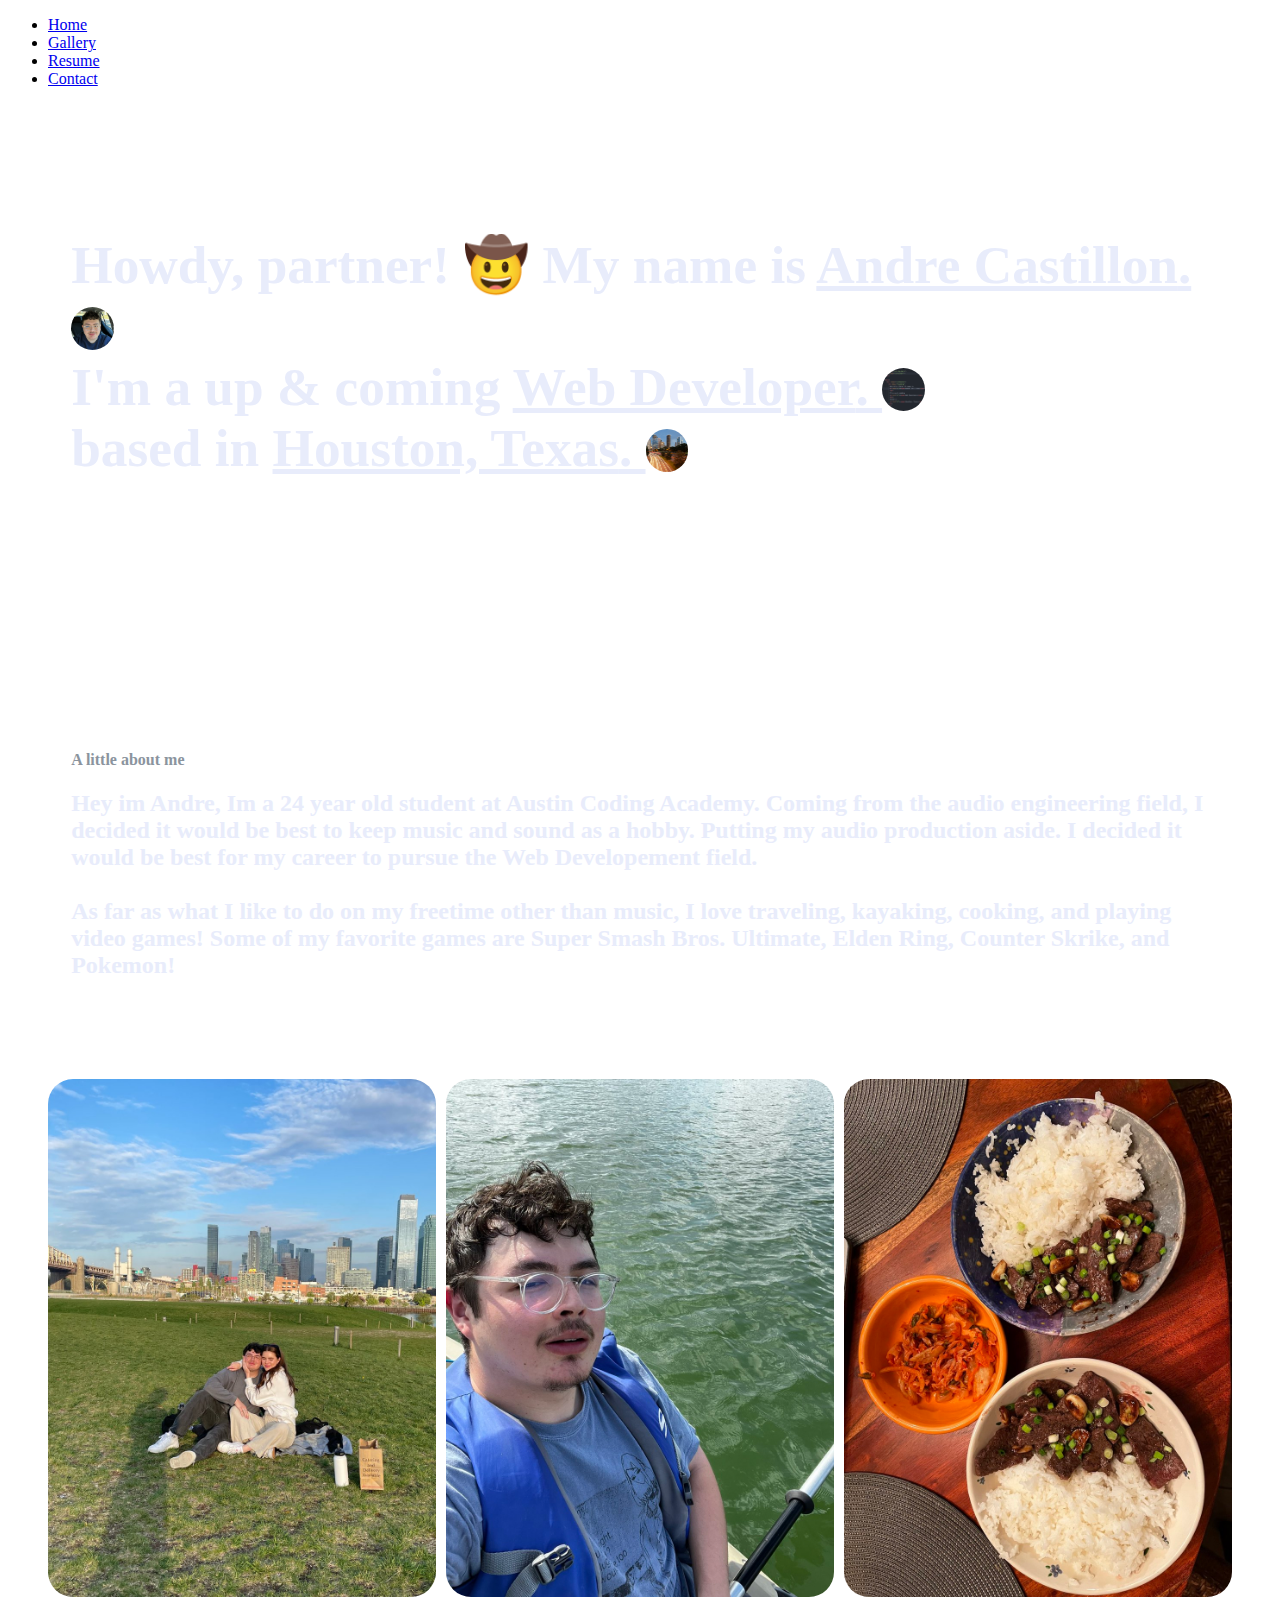
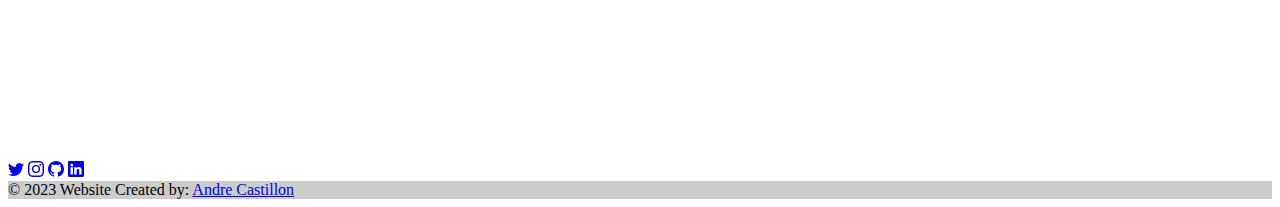
<file: index.html>
<!DOCTYPE html>
<html lang="en">
<head>
  <meta charset="UTF-8">
  <meta http-equiv="X-UA-Compatible" content="IE=edge">
  <meta name="viewport" content="width=device-width, initial-scale=1.0">
  <link rel="icon" href="./favicon.ico">
  <link rel="stylesheet" href="styles.css">
  <link href="https://cdn.jsdelivr.net/npm/bootstrap@5.3.0-alpha1/dist/css/bootstrap.min.css" rel="stylesheet" integrity="sha384-GLhlTQ8iRABdZLl6O3oVMWSktQOp6b7In1Zl3/Jr59b6EGGoI1aFkw7cmDA6j6gD" crossorigin="anonymous">
  <link rel="stylesheet" href="https://cdn.jsdelivr.net/npm/bootstrap-icons@1.10.3/font/bootstrap-icons.css">
  <title>Homepage</title>
</head>
<body class="text-bg-dark">
  <div class="container">
    <header class="d-flex justify-content-center py-3">
      <ul class="nav nav-pills">
        <li class="nav-item"><a href="./index.html" class="nav-link active" aria-current="page">Home</a></li>
        <!-- <li class="nav-item"><a href="./Pages/about.html" class="nav-link">About</a></li> -->
        <li class="nav-item"><a href="./Pages/gallery.html" class="nav-link">Gallery</a></li>
        <li class="nav-item"><a href="./Pages/resume.html" class="nav-link">Resume</a></li>
        <li class="nav-item"><a href="./Pages/contact.html" class="nav-link">Contact</a></li>
      </ul>
    </header>
  </div>

  <main>
    <div class="box">
      <h1 class="heading">
        Howdy, partner! 🤠 My name is 
        <a href="#"><span>Andre Castillon</span>. <img src="./Content/headshot.png" loading="lazy" width="800" height="800" alt="Photo of Andre Castillon"></a>
        <br>
        I'm a up & coming
        <a href="#"><span>Web Developer</span>. <img src="./Content/codescreenshot.png" loading="lazy" width="800" height="800" alt="Photo of Webpage"></a>
        <br>
        based in
        <a href="#"><span>Houston, Texas</span>. <img src="./Content/houstonTexas.png" loading="lazy" width="800" height="800" alt="Photo of Audio Production"></a>
      </h1>
    </div>

    <div class="box-2">
      <h4>A little about me</h3>
      <h2>
        Hey im Andre, Im a 24 year old student at Austin Coding Academy. Coming from the audio engineering field, I decided it would be best to keep music and sound as a hobby. Putting my audio production aside. I decided it would be best for my career to pursue the Web Developement field.
        <br>
        <br>
        As far as what I like to do on my freetime other than music, I love traveling, kayaking, cooking, and playing video games! Some of my favorite games are Super Smash Bros. Ultimate, Elden Ring, Counter Skrike, and Pokemon!
      </h2>
    </div>

    <div class="image-box">
      <div class="image-item">
        <img src="./Content/about 1.jpg" loading="lazy" alt="traveling" style="width:100%">
      </div>
      <div class="image-item">
        <img src="./Content/about-2.jpg" loading="lazy" alt="kayaking" style="width:100%">
      </div>
      <div class="image-item">
        <img src="./Content/about-3.jpg" loading="lazy" alt="cooking" style="width:100%">
      </div>
    </div>

  </main>

  <footer class="bg-dark text-center text-white">
    <!-- Grid container -->
    <div class="container p-4 pb-0">
      <!-- Section: Social media -->
      <section class="mb-4">
  
        <!-- Twitter -->
        <a class="btn btn-outline-light btn-floating m-1" href="https://twitter.com/vvndre77" role="button"
          ><svg xmlns="http://www.w3.org/2000/svg" width="16" height="16" fill="currentColor" class="bi bi-twitter" viewBox="0 0 16 16">
            <path d="M5.026 15c6.038 0 9.341-5.003 9.341-9.334 0-.14 0-.282-.006-.422A6.685 6.685 0 0 0 16 3.542a6.658 6.658 0 0 1-1.889.518 3.301 3.301 0 0 0 1.447-1.817 6.533 6.533 0 0 1-2.087.793A3.286 3.286 0 0 0 7.875 6.03a9.325 9.325 0 0 1-6.767-3.429 3.289 3.289 0 0 0 1.018 4.382A3.323 3.323 0 0 1 .64 6.575v.045a3.288 3.288 0 0 0 2.632 3.218 3.203 3.203 0 0 1-.865.115 3.23 3.23 0 0 1-.614-.057 3.283 3.283 0 0 0 3.067 2.277A6.588 6.588 0 0 1 .78 13.58a6.32 6.32 0 0 1-.78-.045A9.344 9.344 0 0 0 5.026 15z"/>
          </svg></i></a>
  
        <!-- Instagram -->
        <a class="btn btn-outline-light btn-floating m-1" href="https://www.instagram.com/vvndre77/" role="button"
          ><svg xmlns="http://www.w3.org/2000/svg" width="16" height="16" fill="currentColor" class="bi bi-instagram" viewBox="0 0 16 16">
            <path d="M8 0C5.829 0 5.556.01 4.703.048 3.85.088 3.269.222 2.76.42a3.917 3.917 0 0 0-1.417.923A3.927 3.927 0 0 0 .42 2.76C.222 3.268.087 3.85.048 4.7.01 5.555 0 5.827 0 8.001c0 2.172.01 2.444.048 3.297.04.852.174 1.433.372 1.942.205.526.478.972.923 1.417.444.445.89.719 1.416.923.51.198 1.09.333 1.942.372C5.555 15.99 5.827 16 8 16s2.444-.01 3.298-.048c.851-.04 1.434-.174 1.943-.372a3.916 3.916 0 0 0 1.416-.923c.445-.445.718-.891.923-1.417.197-.509.332-1.09.372-1.942C15.99 10.445 16 10.173 16 8s-.01-2.445-.048-3.299c-.04-.851-.175-1.433-.372-1.941a3.926 3.926 0 0 0-.923-1.417A3.911 3.911 0 0 0 13.24.42c-.51-.198-1.092-.333-1.943-.372C10.443.01 10.172 0 7.998 0h.003zm-.717 1.442h.718c2.136 0 2.389.007 3.232.046.78.035 1.204.166 1.486.275.373.145.64.319.92.599.28.28.453.546.598.92.11.281.24.705.275 1.485.039.843.047 1.096.047 3.231s-.008 2.389-.047 3.232c-.035.78-.166 1.203-.275 1.485a2.47 2.47 0 0 1-.599.919c-.28.28-.546.453-.92.598-.28.11-.704.24-1.485.276-.843.038-1.096.047-3.232.047s-2.39-.009-3.233-.047c-.78-.036-1.203-.166-1.485-.276a2.478 2.478 0 0 1-.92-.598 2.48 2.48 0 0 1-.6-.92c-.109-.281-.24-.705-.275-1.485-.038-.843-.046-1.096-.046-3.233 0-2.136.008-2.388.046-3.231.036-.78.166-1.204.276-1.486.145-.373.319-.64.599-.92.28-.28.546-.453.92-.598.282-.11.705-.24 1.485-.276.738-.034 1.024-.044 2.515-.045v.002zm4.988 1.328a.96.96 0 1 0 0 1.92.96.96 0 0 0 0-1.92zm-4.27 1.122a4.109 4.109 0 1 0 0 8.217 4.109 4.109 0 0 0 0-8.217zm0 1.441a2.667 2.667 0 1 1 0 5.334 2.667 2.667 0 0 1 0-5.334z"/>
          </svg></a>

        <!-- Github -->
        <a class="btn btn-outline-light btn-floating m-1" href="https://github.com/vvndre" role="button"
          ><svg xmlns="http://www.w3.org/2000/svg" width="16" height="16" fill="currentColor" class="bi bi-github" viewBox="0 0 16 16">
            <path d="M8 0C3.58 0 0 3.58 0 8c0 3.54 2.29 6.53 5.47 7.59.4.07.55-.17.55-.38 0-.19-.01-.82-.01-1.49-2.01.37-2.53-.49-2.69-.94-.09-.23-.48-.94-.82-1.13-.28-.15-.68-.52-.01-.53.63-.01 1.08.58 1.23.82.72 1.21 1.87.87 2.33.66.07-.52.28-.87.51-1.07-1.78-.2-3.64-.89-3.64-3.95 0-.87.31-1.59.82-2.15-.08-.2-.36-1.02.08-2.12 0 0 .67-.21 2.2.82.64-.18 1.32-.27 2-.27.68 0 1.36.09 2 .27 1.53-1.04 2.2-.82 2.2-.82.44 1.1.16 1.92.08 2.12.51.56.82 1.27.82 2.15 0 3.07-1.87 3.75-3.65 3.95.29.25.54.73.54 1.48 0 1.07-.01 1.93-.01 2.2 0 .21.15.46.55.38A8.012 8.012 0 0 0 16 8c0-4.42-3.58-8-8-8z"/>
          </svg></a>        
  
        <!-- Linkedin -->
        <a class="btn btn-outline-light btn-floating m-1" href="https://www.linkedin.com/in/andre-castillon-32330822b/" role="button"
          ><svg xmlns="http://www.w3.org/2000/svg" width="16" height="16" fill="currentColor" class="bi bi-linkedin" viewBox="0 0 16 16">
            <path d="M0 1.146C0 .513.526 0 1.175 0h13.65C15.474 0 16 .513 16 1.146v13.708c0 .633-.526 1.146-1.175 1.146H1.175C.526 16 0 15.487 0 14.854V1.146zm4.943 12.248V6.169H2.542v7.225h2.401zm-1.2-8.212c.837 0 1.358-.554 1.358-1.248-.015-.709-.52-1.248-1.342-1.248-.822 0-1.359.54-1.359 1.248 0 .694.521 1.248 1.327 1.248h.016zm4.908 8.212V9.359c0-.216.016-.432.08-.586.173-.431.568-.878 1.232-.878.869 0 1.216.662 1.216 1.634v3.865h2.401V9.25c0-2.22-1.184-3.252-2.764-3.252-1.274 0-1.845.7-2.165 1.193v.025h-.016a5.54 5.54 0 0 1 .016-.025V6.169h-2.4c.03.678 0 7.225 0 7.225h2.4z"/>
          </svg></a>
      </section>
      <!-- Section: Social media -->
    </div>
    <!-- Grid container -->
  
    <!-- Copyright -->
    <div class="text-center p-3" style="background-color: rgba(0, 0, 0, 0.2);">
      © 2023 Website Created by:
      <a class="text-white" href="https://github.com/vvndre">Andre Castillon</a>
    </div>
    <!-- Copyright -->
  </footer>
</body>
</html>
</file>
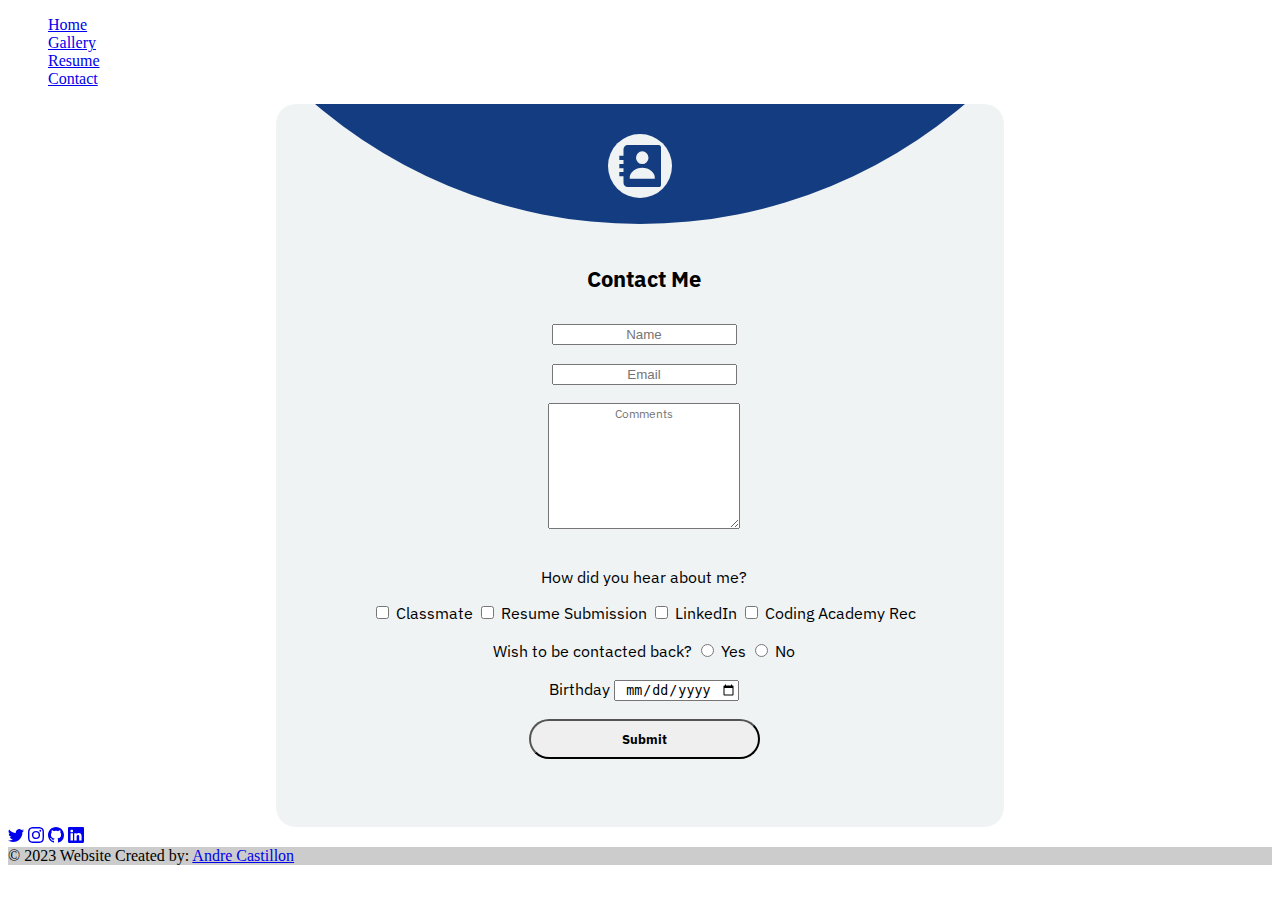
<file: Pages/contact.html>
<!DOCTYPE html>
<html lang="en">
<head>
  <meta charset="UTF-8">
  <meta http-equiv="X-UA-Compatible" content="IE=edge">
  <meta name="viewport" content="width=device-width, initial-scale=1.0">
  <link rel="icon" href="../favicon.ico">
  <link rel="stylesheet" href="../Styles/contact.css">
  <link href="https://cdn.jsdelivr.net/npm/bootstrap@5.3.0-alpha1/dist/css/bootstrap.min.css" rel="stylesheet" integrity="sha384-GLhlTQ8iRABdZLl6O3oVMWSktQOp6b7In1Zl3/Jr59b6EGGoI1aFkw7cmDA6j6gD" crossorigin="anonymous">
  <link rel="stylesheet" href="https://cdn.jsdelivr.net/npm/bootstrap-icons@1.10.3/font/bootstrap-icons.css">
  <link href='https://unpkg.com/boxicons@2.1.4/css/boxicons.min.css' rel='stylesheet'>
  <link rel="preconnect" href="https://fonts.googleapis.com">
  <link rel="preconnect" href="https://fonts.gstatic.com" crossorigin>
  <link href="https://fonts.googleapis.com/css2?family=IBM+Plex+Sans+Condensed:ital,wght@0,400;0,700;1,400&family=IBM+Plex+Sans:ital,wght@0,400;0,700;1,400&display=swap" rel="stylesheet">
  <title>Contact Me</title>
</head>
<body class="text-bg-dark">
  <div class="container">
    <header class="d-flex justify-content-center py-3">
      <ul class="nav nav-pills">
        <li class="nav-item"><a href="../index.html" class="nav-link" aria-current="page">Home</a></li>
        <li class="nav-item"><a href="./gallery.html" class="nav-link">Gallery</a></li>
        <li class="nav-item"><a href="./resume.html" class="nav-link">Resume</a></li>
        <li class="nav-item"><a href="./contact.html" class="nav-link active">Contact</a></li>
      </ul>
    </header>
  </div>

  <main>
  <div class="main-container">
    <div class="logo"><i class='bx bxs-contact'></i></div>
    <h2>Contact Me</h2>

    <form id="form" action="">
      <div class="form-group">
      <label for="name"></label>
      <input id="name" name="name" type="text" placeholder="Name" required>
      </div>

      <div class="form-group">
      <label for="email"></label>
      <input id="email" name="email" type="email" placeholder="Email" required>
      </div>

      <div class="form-group">
        <label for="comments"></label>
        <textarea id="comments" name="comments" placeholder="Comments" cols="24" rows="8" minlength="20" maxlength="500"></textarea>
      </div>

      <div class="form-group">
       <p></p>How did you hear about me?</p>
        
          <input type="checkbox" class="checkbox" name="Classmate"> Classmate
          <input type="checkbox" class="checkbox" name="Resume Submission"> Resume Submission
          <input type="checkbox" class="checkbox" name="LinkedIn"> LinkedIn
          <input type="checkbox" class="checkbox" name="Coding Academy Rec"> Coding Academy Rec
      </div>

      <div class="form-group">
        <label for="Contact Back?">Wish to be contacted back?</label>
        <input id="contactback" type="radio" name="radAnswer"> Yes
        <input type="radio" name="radAnswer"> No
      </div>

      <div class="form-group">
      <label for="date">Birthday</label>
      <input id="bday" type="date">
      </div>

      <div class="button">
      <button type="submit">Submit</button>
      </div>

    </form>
    </div>
  </main>

  <footer class="bg-dark text-center text-white">
    <!-- Grid container -->
    <div class="container p-4 pb-0">
      <!-- Section: Social media -->
      <section class="mb-4">
  
        <!-- Twitter -->
        <a class="btn btn-outline-light btn-floating m-1" href="https://twitter.com/vvndre77" role="button"
          ><svg xmlns="http://www.w3.org/2000/svg" width="16" height="16" fill="currentColor" class="bi bi-twitter" viewBox="0 0 16 16">
            <path d="M5.026 15c6.038 0 9.341-5.003 9.341-9.334 0-.14 0-.282-.006-.422A6.685 6.685 0 0 0 16 3.542a6.658 6.658 0 0 1-1.889.518 3.301 3.301 0 0 0 1.447-1.817 6.533 6.533 0 0 1-2.087.793A3.286 3.286 0 0 0 7.875 6.03a9.325 9.325 0 0 1-6.767-3.429 3.289 3.289 0 0 0 1.018 4.382A3.323 3.323 0 0 1 .64 6.575v.045a3.288 3.288 0 0 0 2.632 3.218 3.203 3.203 0 0 1-.865.115 3.23 3.23 0 0 1-.614-.057 3.283 3.283 0 0 0 3.067 2.277A6.588 6.588 0 0 1 .78 13.58a6.32 6.32 0 0 1-.78-.045A9.344 9.344 0 0 0 5.026 15z"/>
          </svg></i></a>
  
        <!-- Instagram -->
        <a class="btn btn-outline-light btn-floating m-1" href="https://www.instagram.com/vvndre77/" role="button"
          ><svg xmlns="http://www.w3.org/2000/svg" width="16" height="16" fill="currentColor" class="bi bi-instagram" viewBox="0 0 16 16">
            <path d="M8 0C5.829 0 5.556.01 4.703.048 3.85.088 3.269.222 2.76.42a3.917 3.917 0 0 0-1.417.923A3.927 3.927 0 0 0 .42 2.76C.222 3.268.087 3.85.048 4.7.01 5.555 0 5.827 0 8.001c0 2.172.01 2.444.048 3.297.04.852.174 1.433.372 1.942.205.526.478.972.923 1.417.444.445.89.719 1.416.923.51.198 1.09.333 1.942.372C5.555 15.99 5.827 16 8 16s2.444-.01 3.298-.048c.851-.04 1.434-.174 1.943-.372a3.916 3.916 0 0 0 1.416-.923c.445-.445.718-.891.923-1.417.197-.509.332-1.09.372-1.942C15.99 10.445 16 10.173 16 8s-.01-2.445-.048-3.299c-.04-.851-.175-1.433-.372-1.941a3.926 3.926 0 0 0-.923-1.417A3.911 3.911 0 0 0 13.24.42c-.51-.198-1.092-.333-1.943-.372C10.443.01 10.172 0 7.998 0h.003zm-.717 1.442h.718c2.136 0 2.389.007 3.232.046.78.035 1.204.166 1.486.275.373.145.64.319.92.599.28.28.453.546.598.92.11.281.24.705.275 1.485.039.843.047 1.096.047 3.231s-.008 2.389-.047 3.232c-.035.78-.166 1.203-.275 1.485a2.47 2.47 0 0 1-.599.919c-.28.28-.546.453-.92.598-.28.11-.704.24-1.485.276-.843.038-1.096.047-3.232.047s-2.39-.009-3.233-.047c-.78-.036-1.203-.166-1.485-.276a2.478 2.478 0 0 1-.92-.598 2.48 2.48 0 0 1-.6-.92c-.109-.281-.24-.705-.275-1.485-.038-.843-.046-1.096-.046-3.233 0-2.136.008-2.388.046-3.231.036-.78.166-1.204.276-1.486.145-.373.319-.64.599-.92.28-.28.546-.453.92-.598.282-.11.705-.24 1.485-.276.738-.034 1.024-.044 2.515-.045v.002zm4.988 1.328a.96.96 0 1 0 0 1.92.96.96 0 0 0 0-1.92zm-4.27 1.122a4.109 4.109 0 1 0 0 8.217 4.109 4.109 0 0 0 0-8.217zm0 1.441a2.667 2.667 0 1 1 0 5.334 2.667 2.667 0 0 1 0-5.334z"/>
          </svg></a>

        <!-- Github -->
        <a class="btn btn-outline-light btn-floating m-1" href="https://github.com/vvndre" role="button"
          ><svg xmlns="http://www.w3.org/2000/svg" width="16" height="16" fill="currentColor" class="bi bi-github" viewBox="0 0 16 16">
            <path d="M8 0C3.58 0 0 3.58 0 8c0 3.54 2.29 6.53 5.47 7.59.4.07.55-.17.55-.38 0-.19-.01-.82-.01-1.49-2.01.37-2.53-.49-2.69-.94-.09-.23-.48-.94-.82-1.13-.28-.15-.68-.52-.01-.53.63-.01 1.08.58 1.23.82.72 1.21 1.87.87 2.33.66.07-.52.28-.87.51-1.07-1.78-.2-3.64-.89-3.64-3.95 0-.87.31-1.59.82-2.15-.08-.2-.36-1.02.08-2.12 0 0 .67-.21 2.2.82.64-.18 1.32-.27 2-.27.68 0 1.36.09 2 .27 1.53-1.04 2.2-.82 2.2-.82.44 1.1.16 1.92.08 2.12.51.56.82 1.27.82 2.15 0 3.07-1.87 3.75-3.65 3.95.29.25.54.73.54 1.48 0 1.07-.01 1.93-.01 2.2 0 .21.15.46.55.38A8.012 8.012 0 0 0 16 8c0-4.42-3.58-8-8-8z"/>
          </svg></a>        
  
        <!-- Linkedin -->
        <a class="btn btn-outline-light btn-floating m-1" href="https://www.linkedin.com/in/andre-castillon-32330822b/" role="button"
          ><svg xmlns="http://www.w3.org/2000/svg" width="16" height="16" fill="currentColor" class="bi bi-linkedin" viewBox="0 0 16 16">
            <path d="M0 1.146C0 .513.526 0 1.175 0h13.65C15.474 0 16 .513 16 1.146v13.708c0 .633-.526 1.146-1.175 1.146H1.175C.526 16 0 15.487 0 14.854V1.146zm4.943 12.248V6.169H2.542v7.225h2.401zm-1.2-8.212c.837 0 1.358-.554 1.358-1.248-.015-.709-.52-1.248-1.342-1.248-.822 0-1.359.54-1.359 1.248 0 .694.521 1.248 1.327 1.248h.016zm4.908 8.212V9.359c0-.216.016-.432.08-.586.173-.431.568-.878 1.232-.878.869 0 1.216.662 1.216 1.634v3.865h2.401V9.25c0-2.22-1.184-3.252-2.764-3.252-1.274 0-1.845.7-2.165 1.193v.025h-.016a5.54 5.54 0 0 1 .016-.025V6.169h-2.4c.03.678 0 7.225 0 7.225h2.4z"/>
          </svg></a>
      </section>
      <!-- Section: Social media -->
    </div>
    <!-- Grid container -->
  
    <!-- Copyright -->
    <div class="text-center p-3" style="background-color: rgba(0, 0, 0, 0.2);">
      © 2023 Website Created by:
      <a class="text-white" href="https://github.com/vvndre">Andre Castillon</a>
    </div>
    <!-- Copyright -->
  </footer>
</body>
</html>
</file>
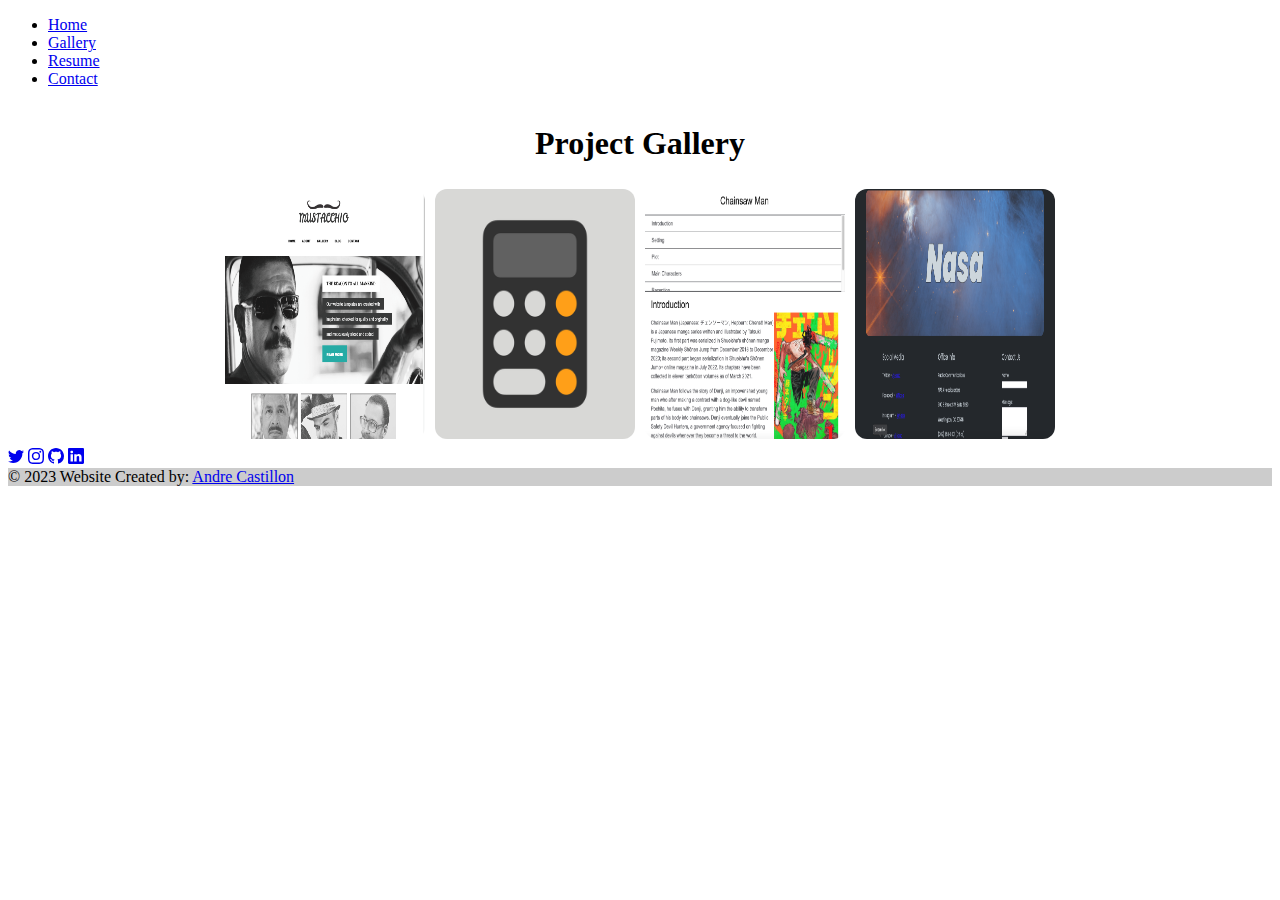
<file: Pages/gallery.html>
<!DOCTYPE html>
<html lang="en">

<head>
  <meta charset="UTF-8">
  <meta http-equiv="X-UA-Compatible" content="IE=edge">
  <meta name="viewport" content="width=device-width, initial-scale=1.0">
  <link rel="icon" href="../favicon.ico">
  <link rel="stylesheet" href="../Styles/gallery.css">
  <link href="https://cdn.jsdelivr.net/npm/bootstrap@5.3.0-alpha1/dist/css/bootstrap.min.css" rel="stylesheet"
    integrity="sha384-GLhlTQ8iRABdZLl6O3oVMWSktQOp6b7In1Zl3/Jr59b6EGGoI1aFkw7cmDA6j6gD" crossorigin="anonymous">
  <link rel="stylesheet" href="https://cdn.jsdelivr.net/npm/bootstrap-icons@1.10.3/font/bootstrap-icons.css">
  <title>Gallery</title>
</head>

<body class="text-bg-dark">
  <div class="container">
    <header class="d-flex justify-content-center py-3">
      <ul class="nav nav-pills">
        <li class="nav-item"><a href="../index.html" class="nav-link" aria-current="page">Home</a></li>
        <li class="nav-item"><a href="./gallery.html" class="nav-link active">Gallery</a></li>
        <li class="nav-item"><a href="./resume.html" class="nav-link">Resume</a></li>
        <li class="nav-item"><a href="./contact.html" class="nav-link">Contact</a></li>
      </ul>
    </header>
  </div>

  <main id="photos">
    <h1>Project Gallery</h1>
    <div class="images">
      <a href="https://vvndre.github.io/hairSalonWebsite/" target="_blank"> <img src="../Content/hairSalonWebsite.png"> </a>
      <!-- <img class="fillerbox" src="../Content/filler-img.png"> </a>
      <img class="fillerbox" src="../Content/filler-img.png"> </a>
      <img class="fillerbox" src="../Content/filler-img.png"> </a>
      <img class="fillerbox" src="../Content/filler-img.png"> </a>
      <img class="fillerbox" src="../Content/filler-img.png"> </a>
      <img class="fillerbox" src="../Content/filler-img.png"> </a> -->
      <a href="https://vvndre.github.io/calculator-app-101/" target="_blank"> <img 
          src="../Content/calculator.png"> </a>
      <!-- <img class="fillerbox" src="../Content/filler-img.png"> </a>
      <img class="fillerbox" src="../Content/filler-img.png"> </a>
      <img class="fillerbox" src="../Content/filler-img.png"> </a>
      <img class="fillerbox" src="../Content/filler-img.png"> </a>
      <img class="fillerbox" src="../Content/filler-img.png"> </a>
      <img class="fillerbox" src="../Content/filler-img.png"> </a> -->
      <a href="https://vvndre.github.io/Chainsawman-Technical-Page/" target="_blank"> <img src="../Content/chainsawmanWiki.png"> </a>
      <!-- <img class="fillerbox" src="../Content/filler-img.png"> </a>
      <img class="fillerbox" src="../Content/filler-img.png"> </a>
      <img class="fillerbox" src="../Content/filler-img.png"> </a>
      <img class="fillerbox" src="../Content/filler-img.png"> </a>
      <img class="fillerbox" src="../Content/filler-img.png"> </a>
      <img class="fillerbox" src="../Content/filler-img.png"> </a> -->
      <a href="https://vvndre.github.io/nasa-contact-page/" target="_blank"> <img src="../Content/nasaWebsite.png"> </a>
    </div>
  </main>

  <footer class="bg-dark text-center text-white">
    <!-- Grid container -->
    <div class="container p-4 pb-0">
      <!-- Section: Social media -->
      <section class="mb-4">

        <!-- Twitter -->
        <a class="btn btn-outline-light btn-floating m-1" href="https://twitter.com/vvndre77" role="button"><svg
            xmlns="http://www.w3.org/2000/svg" width="16" height="16" fill="currentColor" class="bi bi-twitter"
            viewBox="0 0 16 16">
            <path
              d="M5.026 15c6.038 0 9.341-5.003 9.341-9.334 0-.14 0-.282-.006-.422A6.685 6.685 0 0 0 16 3.542a6.658 6.658 0 0 1-1.889.518 3.301 3.301 0 0 0 1.447-1.817 6.533 6.533 0 0 1-2.087.793A3.286 3.286 0 0 0 7.875 6.03a9.325 9.325 0 0 1-6.767-3.429 3.289 3.289 0 0 0 1.018 4.382A3.323 3.323 0 0 1 .64 6.575v.045a3.288 3.288 0 0 0 2.632 3.218 3.203 3.203 0 0 1-.865.115 3.23 3.23 0 0 1-.614-.057 3.283 3.283 0 0 0 3.067 2.277A6.588 6.588 0 0 1 .78 13.58a6.32 6.32 0 0 1-.78-.045A9.344 9.344 0 0 0 5.026 15z" />
          </svg></i></a>

        <!-- Instagram -->
        <a class="btn btn-outline-light btn-floating m-1" href="https://www.instagram.com/vvndre77/" role="button"><svg
            xmlns="http://www.w3.org/2000/svg" width="16" height="16" fill="currentColor" class="bi bi-instagram"
            viewBox="0 0 16 16">
            <path
              d="M8 0C5.829 0 5.556.01 4.703.048 3.85.088 3.269.222 2.76.42a3.917 3.917 0 0 0-1.417.923A3.927 3.927 0 0 0 .42 2.76C.222 3.268.087 3.85.048 4.7.01 5.555 0 5.827 0 8.001c0 2.172.01 2.444.048 3.297.04.852.174 1.433.372 1.942.205.526.478.972.923 1.417.444.445.89.719 1.416.923.51.198 1.09.333 1.942.372C5.555 15.99 5.827 16 8 16s2.444-.01 3.298-.048c.851-.04 1.434-.174 1.943-.372a3.916 3.916 0 0 0 1.416-.923c.445-.445.718-.891.923-1.417.197-.509.332-1.09.372-1.942C15.99 10.445 16 10.173 16 8s-.01-2.445-.048-3.299c-.04-.851-.175-1.433-.372-1.941a3.926 3.926 0 0 0-.923-1.417A3.911 3.911 0 0 0 13.24.42c-.51-.198-1.092-.333-1.943-.372C10.443.01 10.172 0 7.998 0h.003zm-.717 1.442h.718c2.136 0 2.389.007 3.232.046.78.035 1.204.166 1.486.275.373.145.64.319.92.599.28.28.453.546.598.92.11.281.24.705.275 1.485.039.843.047 1.096.047 3.231s-.008 2.389-.047 3.232c-.035.78-.166 1.203-.275 1.485a2.47 2.47 0 0 1-.599.919c-.28.28-.546.453-.92.598-.28.11-.704.24-1.485.276-.843.038-1.096.047-3.232.047s-2.39-.009-3.233-.047c-.78-.036-1.203-.166-1.485-.276a2.478 2.478 0 0 1-.92-.598 2.48 2.48 0 0 1-.6-.92c-.109-.281-.24-.705-.275-1.485-.038-.843-.046-1.096-.046-3.233 0-2.136.008-2.388.046-3.231.036-.78.166-1.204.276-1.486.145-.373.319-.64.599-.92.28-.28.546-.453.92-.598.282-.11.705-.24 1.485-.276.738-.034 1.024-.044 2.515-.045v.002zm4.988 1.328a.96.96 0 1 0 0 1.92.96.96 0 0 0 0-1.92zm-4.27 1.122a4.109 4.109 0 1 0 0 8.217 4.109 4.109 0 0 0 0-8.217zm0 1.441a2.667 2.667 0 1 1 0 5.334 2.667 2.667 0 0 1 0-5.334z" />
          </svg></a>

        <!-- Github -->
        <a class="btn btn-outline-light btn-floating m-1" href="https://github.com/vvndre" role="button"><svg
            xmlns="http://www.w3.org/2000/svg" width="16" height="16" fill="currentColor" class="bi bi-github"
            viewBox="0 0 16 16">
            <path
              d="M8 0C3.58 0 0 3.58 0 8c0 3.54 2.29 6.53 5.47 7.59.4.07.55-.17.55-.38 0-.19-.01-.82-.01-1.49-2.01.37-2.53-.49-2.69-.94-.09-.23-.48-.94-.82-1.13-.28-.15-.68-.52-.01-.53.63-.01 1.08.58 1.23.82.72 1.21 1.87.87 2.33.66.07-.52.28-.87.51-1.07-1.78-.2-3.64-.89-3.64-3.95 0-.87.31-1.59.82-2.15-.08-.2-.36-1.02.08-2.12 0 0 .67-.21 2.2.82.64-.18 1.32-.27 2-.27.68 0 1.36.09 2 .27 1.53-1.04 2.2-.82 2.2-.82.44 1.1.16 1.92.08 2.12.51.56.82 1.27.82 2.15 0 3.07-1.87 3.75-3.65 3.95.29.25.54.73.54 1.48 0 1.07-.01 1.93-.01 2.2 0 .21.15.46.55.38A8.012 8.012 0 0 0 16 8c0-4.42-3.58-8-8-8z" />
          </svg></a>

        <!-- Linkedin -->
        <a class="btn btn-outline-light btn-floating m-1" href="https://www.linkedin.com/in/andre-castillon-32330822b/"
          role="button"><svg xmlns="http://www.w3.org/2000/svg" width="16" height="16" fill="currentColor"
            class="bi bi-linkedin" viewBox="0 0 16 16">
            <path
              d="M0 1.146C0 .513.526 0 1.175 0h13.65C15.474 0 16 .513 16 1.146v13.708c0 .633-.526 1.146-1.175 1.146H1.175C.526 16 0 15.487 0 14.854V1.146zm4.943 12.248V6.169H2.542v7.225h2.401zm-1.2-8.212c.837 0 1.358-.554 1.358-1.248-.015-.709-.52-1.248-1.342-1.248-.822 0-1.359.54-1.359 1.248 0 .694.521 1.248 1.327 1.248h.016zm4.908 8.212V9.359c0-.216.016-.432.08-.586.173-.431.568-.878 1.232-.878.869 0 1.216.662 1.216 1.634v3.865h2.401V9.25c0-2.22-1.184-3.252-2.764-3.252-1.274 0-1.845.7-2.165 1.193v.025h-.016a5.54 5.54 0 0 1 .016-.025V6.169h-2.4c.03.678 0 7.225 0 7.225h2.4z" />
          </svg></a>
      </section>
      <!-- Section: Social media -->
    </div>
    <!-- Grid container -->

    <!-- Copyright -->
    <div class="text-center p-3" style="background-color: rgba(0, 0, 0, 0.2);">
      © 2023 Website Created by:
      <a class="text-white" href="https://github.com/vvndre">Andre Castillon</a>
    </div>
    <!-- Copyright -->
  </footer>
</body>

</html>
</file>
<file: styles.css>
.box {
  margin-left: auto;
  margin-right: auto;
  width: 90%;
  max-width: 1920px;
  margin-bottom: 17rem;
  margin-top: 9.125rem;
}

.box-2 {
  margin-left: auto;
  margin-right: auto;
  width: 90%;
  max-width: 1920px;
  margin-bottom: 3.75rem;
  margin-top: 9.125rem;
}

main {
  margin-top: 120px;
  margin-bottom: 120px;
  color: #E8ECFB;
}

.heading {
  font-size: 3.33rem;
}

.heading a {
  color: #E8ECFB;
  transition: transform .2s; /* Animation */
}

.heading a:hover img {
  transform: scale(5);
}

.heading a img {
  display: inline-block;
  vertical-align: middle;
  margin-top: -0.125em;
  border-radius: 999px;
  width: 0.8em;
  height: 0.8em;
  -webkit-transition: -webkit-box-shadow .5s,-webkit-transform .5s cubic-bezier(0.25, 1, 0.25, 1);
  transition: -webkit-box-shadow .5s,-webkit-transform .5s cubic-bezier(0.25, 1, 0.25, 1);
  -o-transition: box-shadow .5s,transform .5s cubic-bezier(0.25, 1, 0.25, 1);
  transition: box-shadow .5s,transform .5s cubic-bezier(0.25, 1, 0.25, 1);
  transition: box-shadow .5s,transform .5s cubic-bezier(0.25, 1, 0.25, 1),-webkit-box-shadow .5s,-webkit-transform .5s cubic-bezier(0.25, 1, 0.25, 1);
}

h4 {
  color: #8B949E;
}

.image-box {
  display: flex;
  justify-content: center;
  flex-direction: row;
  padding: 35px;
  height: auto;
}

.image-item {
  flex: 33.33%;
  padding: 5px;
}

.image-item img {
  border-radius: 25px;
}

/* mobile devices (phones, 600px and down) */
@media only screen and (max-width: 760px) {
  .image-box {
    display: flex;
    flex-direction: column;
    padding: 25px;
    gap: 15px;
  }
}
</file>
<file: Styles/contact.css>
/* * {
  box-sizing: border-box;
}

html {
  height: 100%;
} */

ul {
  list-style-type: none;
}

textarea  {  
  font-family: IBM Plex Sans;
  font-weight: Regular 400; 
  font-size: 12px;
  text-align: center; 
}

main {
  height: 80%;
  display: grid;
  place-items: center;
  margin: 0;
  padding: 0 90px;
  font-family: IBM Plex Sans;
  font-weight: Regular 400;
  color: #EFF3F4;
}

.main-container {
  overflow: hidden;
  position: relative;
  z-index: 3;
  width: 100%;
  margin: 0 20px;
  padding: 160px 30px 38px 38px;
  border-radius: 1.25rem;
  color: black;
  background: #EFF3F4;
  text-align: center;
  /* box-shadow: 0 75px 75px rgb(0 0 0 / 10%); */
}

.main-container::before {
  content: "";
  position: absolute;
  background: #143d81;
  top: -880px;
  left: 50%;
  width: 1000px;
  height: 1000px;
  border-radius: 50%;
  translate: -50% 0;
}

.main-container .logo {
  position: absolute;
  display: flex;
  align-items: center;
  justify-content: center;
  border-radius: 50%;
  background: #EFF3F4;
  height: 64px;
  width: 64px;
  top: 30px;
  left: 50%;
  translate: -50% 0;
}

.main-container .logo i{
  font-size: 50px;
  color: #143d81;
  font-weight: 500;
}

.main-container>h2{
  font-size: 22px;
  font-weight: 700;
  margin: 0 0 30px;
}

#form {
  margin: 0 0 30px;
  display: grid;
  gap: 18px;
}

button {
  width: 35%;
  height: 40px;
  border-radius: 20px;
  font-family: IBM Plex Sans;
  font-weight: 700;

}

.form-group>input {
  text-align: center;
}

/* Extra small devices (phones, 600px and down) */
@media only screen and (max-width: 600px) {
  body{
    padding: 0;
  }

  .main-container{
    margin: 0;
    width: 360px;
  }
}

/* Mobile devices */
@media only screen and (min-width: 760px) {
  main{
    padding: 0;
  }

  .main-container{
    margin: 0;
    width: 660px;
  }
}
</file>
<file: Styles/gallery.css>
/* main {
  display: block;
  width: 100%;
}

.content {
    box-sizing: border-box;
    display: block;
    margin-top: 1.125rem;
    margin-left: -1rem;
    margin-right: -1rem;
    
} */

#photos {
  display: flex;
  justify-content: center;
  flex-direction: column;
  align-items: center;
  align-items: center;
}

#photos img {
  height: 250px;
  width: 200px;
  margin: 5px;
  opacity: .9;
  transition: all .3s ease;
  border-radius: 12px;
}

#photos img:hover {
  opacity: .5;
}

.fillerbox {
  display: none;
}

.images {
  /* margin: auto; */
  margin-left: -1em;
  margin-right: -1em;
  /* width: 100%; */
  height: 100%;
  display: inline-flex;
  justify-content: center;
}

@media only screen and (max-width: 754px) {
  .images{
    flex-direction: column;
    margin: auto;
  }
}
</file>
